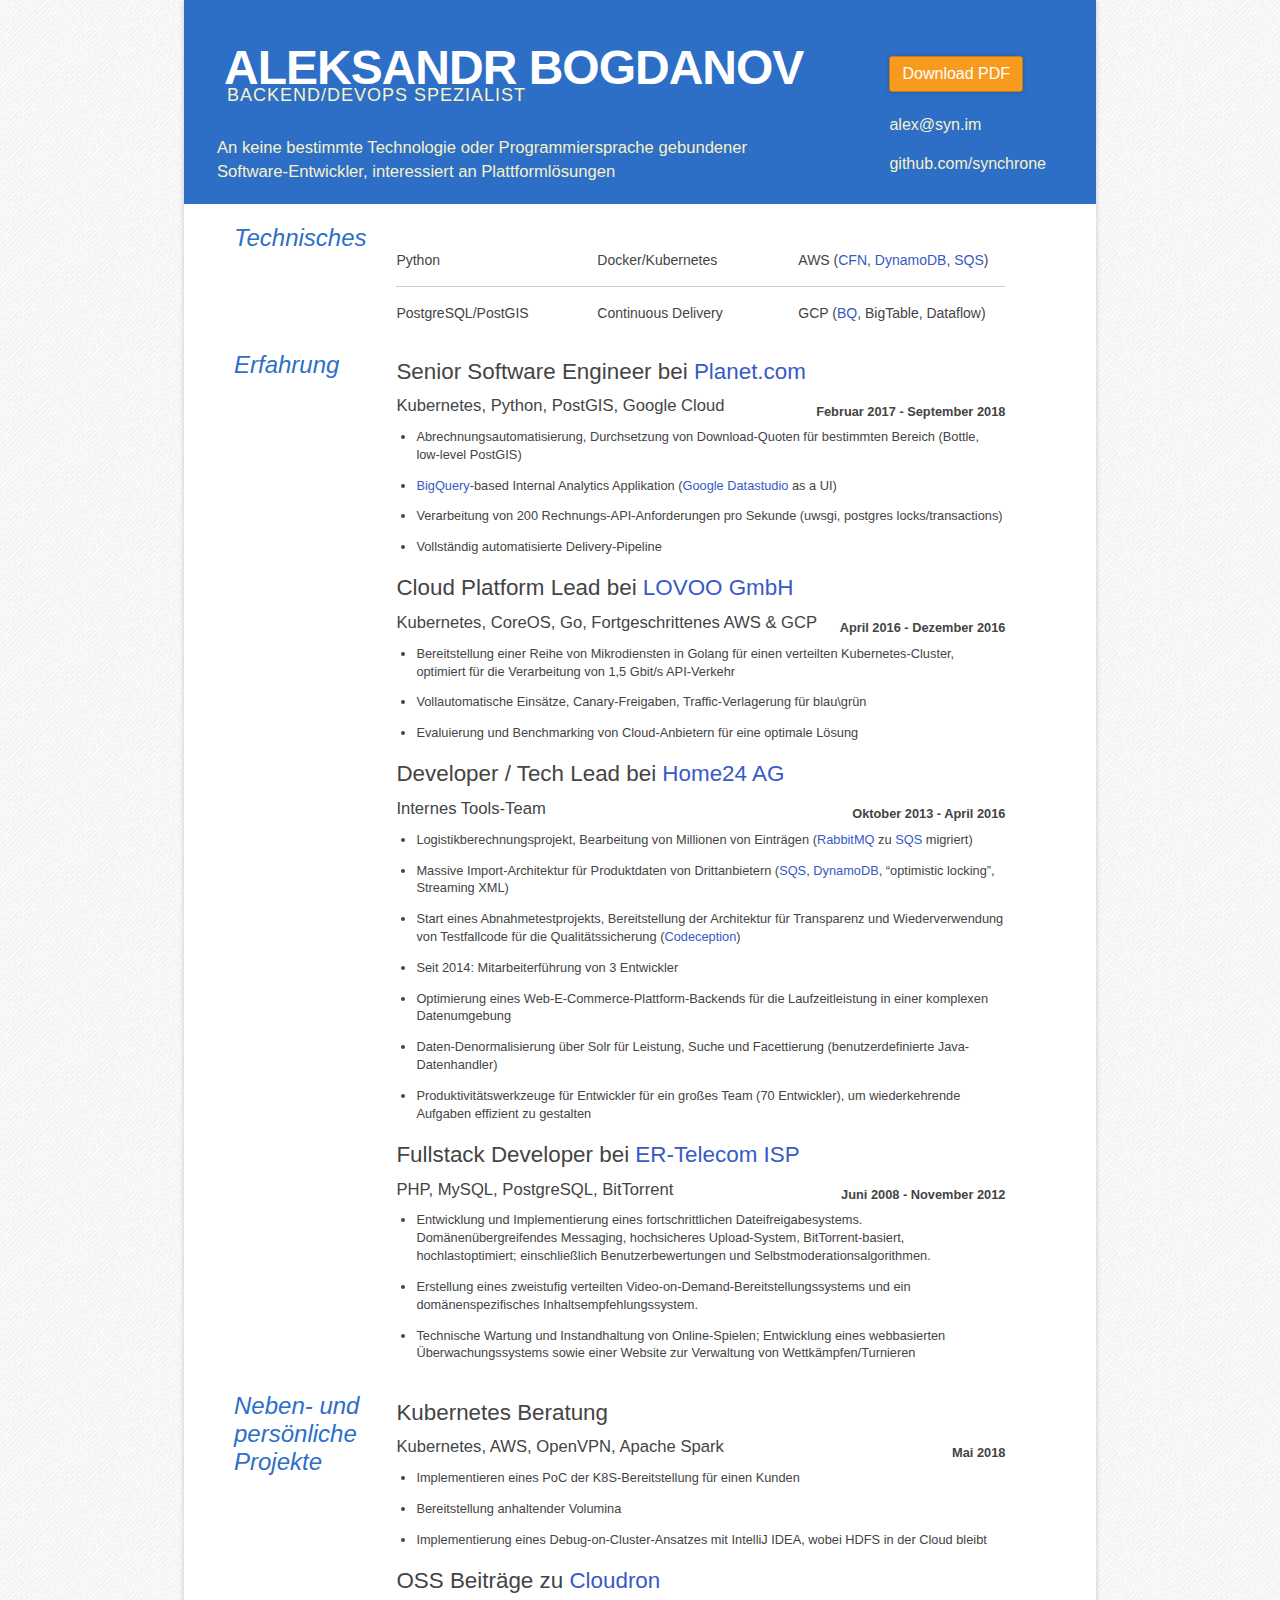
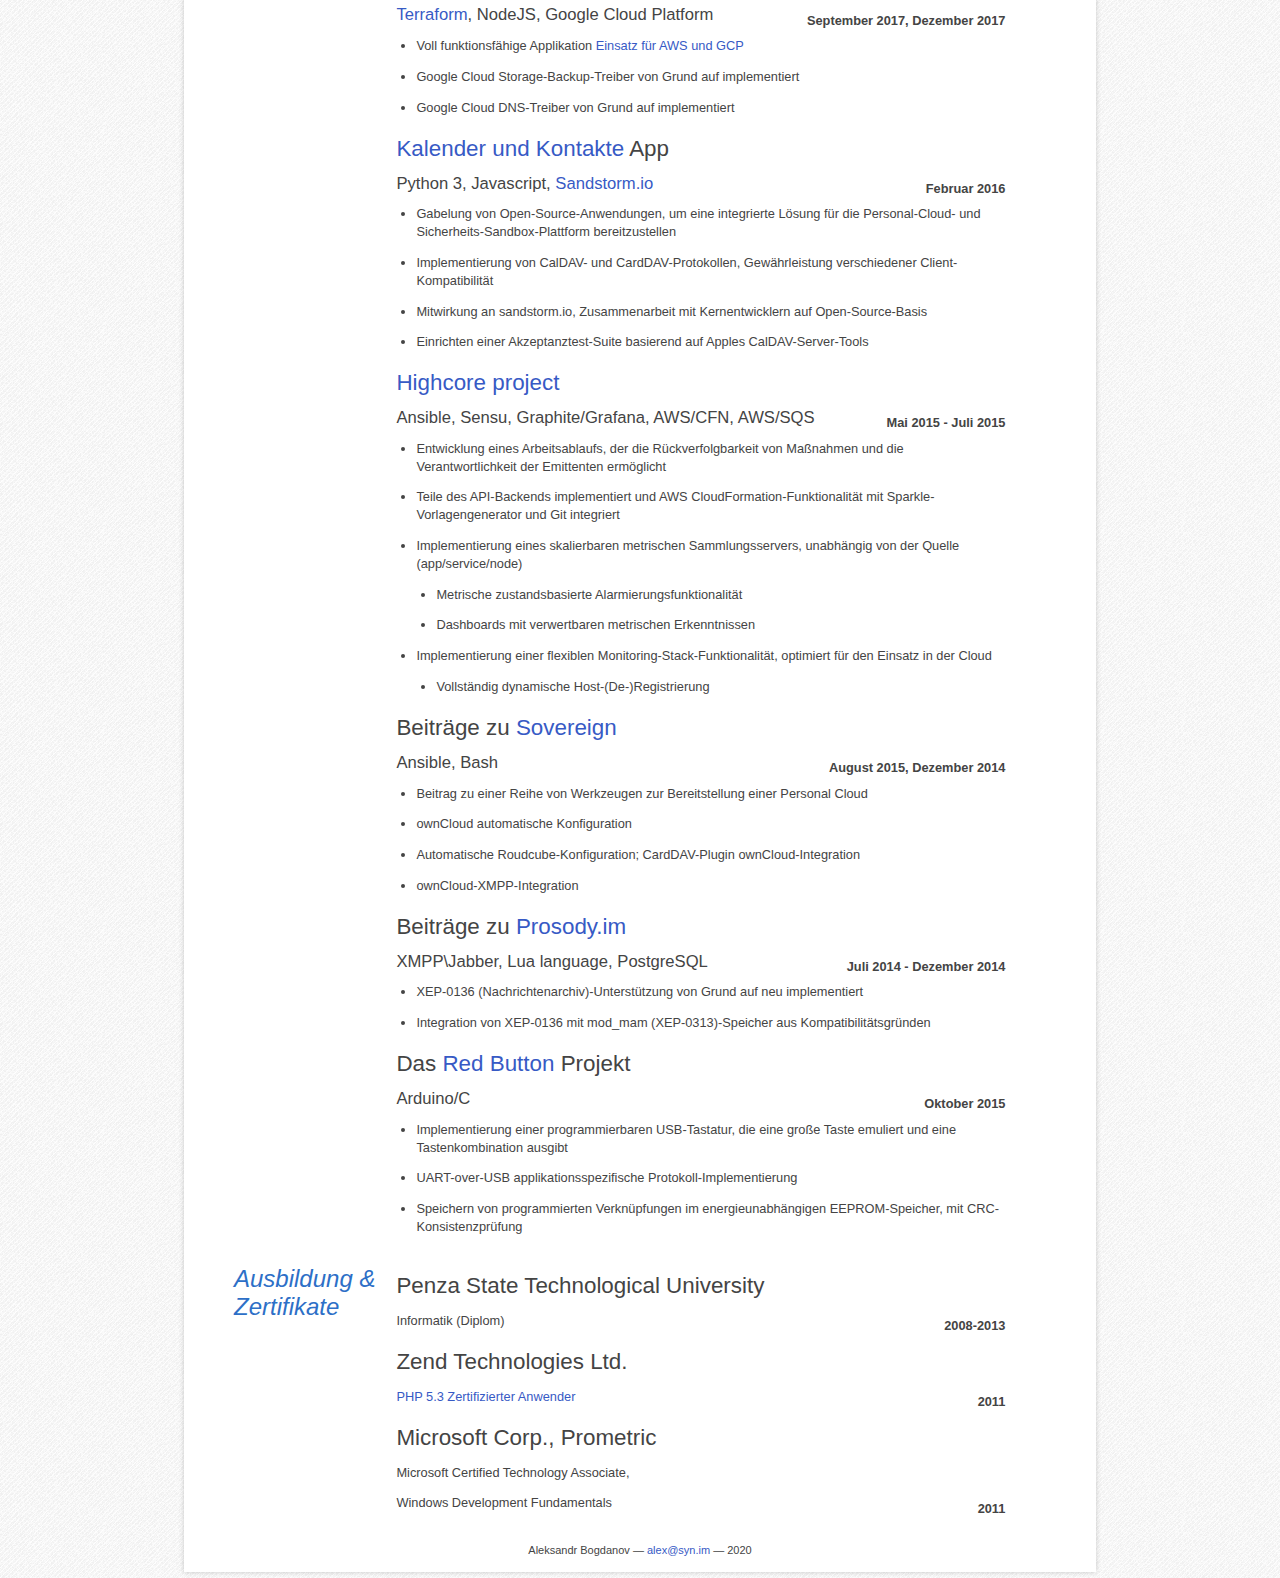
<file: index.html>
<!DOCTYPE html>
<html>
<head>
<meta charset="utf-8">
<!-- Yandex.Metrika counter --><script type="text/javascript"> (function (d, w, c) { (w[c] = w[c] || []).push(function() { try { w.yaCounter34294965 = new Ya.Metrika({ id:34294965, clickmap:true, trackLinks:true, accurateTrackBounce:true }); } catch(e) { } }); var n = d.getElementsByTagName("script")[0], s = d.createElement("script"), f = function () { n.parentNode.insertBefore(s, n); }; s.type = "text/javascript"; s.async = true; s.src = "https://mc.yandex.ru/metrika/watch.js"; if (w.opera == "[object Opera]") { d.addEventListener("DOMContentLoaded", f, false); } else { f(); } })(document, window, "yandex_metrika_callbacks");</script><noscript><div><img src="https://mc.yandex.ru/watch/34294965" style="position:absolute; left:-9999px;" alt="" /></div></noscript><!-- /Yandex.Metrika counter -->

<title>Aleksandr Bogdanov | Backend/DevOps Spezialist</title>
<style type="text/css">

article,
aside,
details,
figcaption,
figure,
footer,
header,
hgroup,
nav,
section,
summary {
  display: block;
}
audio,
canvas,
video {
  display: inline-block;
  *display: inline;
  *zoom: 1;
}
audio:not([controls]) {
  display: none;
}
[hidden] {
  display: none;
}
html {
  font-size: 100%;
  -webkit-text-size-adjust: 100%;
  -ms-text-size-adjust: 100%;
}
html,
button,
input,
select,
textarea {
  font-family: sans-serif;
}
body {
  margin: 0;
}
a:focus {
  outline: thin dotted;
}
a:hover,
a:active {
  outline: 0;
}
h1 {
  font-size: 2em;
  margin: 0.67em 0;
}
h2 {
  font-size: 1.5em;
  margin: 0.83em 0;
}
h3 {
  font-size: 1.17em;
  margin: 1em 0;
}
h4 {
  font-size: 1em;
  margin: 1.33em 0;
}
h5 {
  font-size: 0.83em;
  margin: 1.67em 0;
}
h6 {
  font-size: 0.75em;
  margin: 2.33em 0;
}
abbr[title] {
  border-bottom: 1px dotted;
}
b,
strong {
  font-weight: bold;
}
blockquote {
  margin: 1em 40px;
}
dfn {
  font-style: italic;
}
mark {
  background: #ff0;
  color: #000;
}
p,
pre {
  margin: 1em 0;
}
pre,
code,
kbd,
samp {
  font-family: monospace, serif;
  _font-family: 'courier new', monospace;
  font-size: 1em;
}
pre {
  white-space: pre;
  white-space: pre-wrap;
  word-wrap: break-word;
}
q {
  quotes: none;
}
q:before,
q:after {
  content: '';
  content: none;
}
small {
  font-size: 75%;
}
sub,
sup {
  font-size: 75%;
  line-height: 0;
  position: relative;
  vertical-align: baseline;
}
sup {
  top: -0.5em;
}
sub {
  bottom: -0.25em;
}
dl,
menu,
ol,
ul {
  margin: 1em 0;
}
dd {
  margin: 0 0 0 40px;
}
menu,
ol,
ul {
  padding: 0 0 0 40px;
}
nav ul,
nav ol {
  list-style: none;
  list-style-image: none;
}
img {
  border: 0;
  -ms-interpolation-mode: bicubic;
}
svg:not(:root) {
  overflow: hidden;
}
figure {
  margin: 0;
}
form {
  margin: 0;
}
fieldset {
  border: 1px solid #c0c0c0;
  margin: 0 2px;
  padding: 0.35em 0.625em 0.75em;
}
legend {
  border: 0;
  padding: 0;
  white-space: normal;
  *margin-left: -7px;
}
button,
input,
select,
textarea {
  font-size: 100%;
  margin: 0;
  vertical-align: baseline;
  *vertical-align: middle;
}
button,
input {
  line-height: normal;
}
button,
input[type="button"],
input[type="reset"],
input[type="submit"] {
  cursor: pointer;
  -webkit-appearance: button;
  *overflow: visible;
}
button[disabled],
input[disabled] {
  cursor: default;
}
input[type="checkbox"],
input[type="radio"] {
  box-sizing: border-box;
  padding: 0;
  *height: 13px;
  *width: 13px;
}
input[type="search"] {
  -webkit-appearance: textfield;
  -moz-box-sizing: content-box;
  -webkit-box-sizing: content-box;
  box-sizing: content-box;
}
input[type="search"]::-webkit-search-decoration,
input[type="search"]::-webkit-search-cancel-button {
  -webkit-appearance: none;
}
button::-moz-focus-inner,
input::-moz-focus-inner {
  border: 0;
  padding: 0;
}
textarea {
  overflow: auto;
  vertical-align: top;
}
table {
  border-collapse: collapse;
  border-spacing: 0;
}

.clearfix {
  zoom: 1;
}
.clearfix:after {
  display: block;
  visibility: hidden;
  height: 0;
  clear: both;
  content: ".";
}
body {
  font-family: Candara, Calibri, Segoe, "Segoe UI", Optima, Arial, sans-serif;
  color: #444;
  background: #fff url([data-uri]);
}
h1,
h2,
h3,
h4 {
  font-family: sans-serif;
  color: #2D6FC7;
}
.container {
  margin: 0 auto;
  padding: 0;
  background: #ffffff;
  text-align: left;
}
.resume {
  position: relative;
  padding: 10px 20px;
  -webkit-box-shadow: 0px 0px 5px 0px rgba(0,0,0,0.2);
  box-shadow: 0px 0px 5px 0px rgba(0,0,0,0.2);
}
a {
  color: #375AC5;
  text-decoration: none;
}
blockquote,
blockquote a {
  color: #F7F2C7;
  background: #2D6FC7;
}
a[href$='.pdf'] {
  display: inline-block;
  background: #F79A1D;
  border: 1px solid #BE7D1D;
  color: white;
  padding: 6px 12px;
  margin-bottom: 6px;
  text-decoration: none;
  -webkit-box-shadow: 0px 0px 5px 0px rgba(0,0,0,0.2);
  box-shadow: 0px 0px 5px 0px rgba(0,0,0,0.2);
  -webkit-border-radius: 3px;
  -moz-border-radius: 3px;
  border-radius: 3px;
}
blockquote {
  margin: 0;
  padding: 0;
  line-height: 1.4em;
}
hr {
  display: block;
  position: relative;
  padding: 0;
  margin: 10px auto;
  width: 100%;
  clear: both;
  border: none;
  font-size: 1px;
  line-height: 0;
  overflow: visible;
  page-break-after: avoid;
}
h1 {
  margin: -40px -50px 0;
  padding: 40px 0 0 30px;
  font-size: 36px;
  letter-spacing: -1px;
  font-weight: 900;
  text-transform: uppercase;
  background: #2D6FC7;
  border-top: 5px solid #333333;
  color: #FFFFFF;
  -webkit-border-top-left-radius: 5px;
  -webkit-border-top-right-radius: 5px;
  -moz-border-radius-topleft: 5px;
  -moz-border-radius-topright: 5px;
  border-top-left-radius: 5px;
  border-top-right-radius: 5px;
}
h2 {
  background: #2D6FC7;
  margin: -10px -50px 0;
  padding: 0 0 40px 33px;
  font-size: 18px;
  letter-spacing: -1px;
  font-weight: normal;
  color: #F7F2C7;
}
h3 {
  margin: 0;
  padding: 0 0 .5em;
  font-size: 150%;
  font-style: italic;
  font-weight: normal;
}
blockquote+hr {
  display: none;
}
h3+p {
  margin: .6em 0 16px;
  padding: 0;
  display: block;
  font-size: 104%;
  line-height: 24px;
}
ul {
  margin: 0;
  padding: 0;
  list-style: none;
}
ul li {
  margin: 0;
  padding: 0;
}
ul dl {
  margin: .3em 0 0;
  padding: 0;
  width: 100%;
}
ul dl dt {
  font-size: 100%;
}
ul dl dd {
  margin: 0 0 1em;
  padding: 0 2em 0 0;
  font-size: .8em;
  line-height: 1.5em;
}
ol {
  margin: 0;
  padding: 0 0 .75em;
  width: 84%;
  display: inline-block;
}
ol li {
  margin: 0 0 0 1em;
  padding: 0;
  border-top: 1px solid #CCCCCC;
  width: 100%;
  float: left;
  list-style: none;
  line-height: 24px;
  font-size: 14px;
}
ol li:nth-child(1) {
  border-top: none;
}
dl {
  display: inline-block;
  width: 75%;
  margin: 0;
  padding: 0;
}
dl dt {
  margin: 0;
  padding: 0;
  font-size: 140%;
}
dl dd {
  margin: 0 0 1.5em;
  padding: 0;
  font-size: 80%;
  line-height: 1.4em;
}
dl dd ul {
  margin-left: 20px;
  display: block;
  list-style-type: disc;
}
dl dd ul li {
  float: none;
  width: auto;
}
dl strong {
  display: block;
}
dl em {
  display: block;
  font-size: 110%;
  margin: .15em 0 .5em;
  font-style: bold;
}
#footer {
  display: none;
}
#footer + p {
  width: 100%;
  font-size: 11px;
  text-align: center;
}

body.pdf {
  color: black;
  background: none;
}
body.pdf a {
  text-decoration: none;
  color: black;
}
body.pdf .container {
  width: 1000px;
  margin: 0 auto;
  padding: 0;
  background: none;
  border: none;
  border-width: 8px 0 2px 0;
  text-align: left;
}
body.pdf .resume {
  position: relative;
  padding: 0 80px;
  -webkit-box-shadow: none;
  box-shadow: none;
}
body.pdf a[href$='.pdf'] {
  display: none;
}
body.pdf h1 {
  letter-spacing: 0;
  margin-top: 0;
  font-size: 38px;
  text-transform: uppercase;
  font-weight: normal;
}
body.pdf h2 {
  letter-spacing: 0;
  text-transform: uppercase;
  font-style: italic;
  font-weight: normal;
}
body.pdf h3 {
  float: left;
  width: 18%;
  font-style: normal;
}
body.pdf h3+p {
  float: left;
  width: 82%;
}
body.pdf blockquote {
  top: 45px;
  right: 50px;
  position: absolute;
}
body.pdf blockquote a {
  color: #F7F2C7;
}
body.pdf ul li {
  width: 28%;
  float: left;
}
body.pdf ul dl {
  margin: 0;
  padding: 0.3em 0 0;
}
body.pdf ul dl dt {
  font-size: 122%;
  font-weight: normal;
  margin: 0 0 .75em;
}
body.pdf ul dl dd {
  padding: 0 4em 0 0;
}
body.pdf ol {
  float: left;
  width: 82%;
  margin: .7em 0 0;
}
body.pdf ol li {
  width: 33%;
  margin: 0;
}
body.pdf ol li:nth-child(3n) {
  width: 34%;
}
body.pdf ol li:nth-child(1),
body.pdf ol li:nth-child(2),
body.pdf ol li:nth-child(3) {
  border-top: none;
}
body.pdf dl {
  margin: .7em 0 0;
}
body.pdf dl dd ul {
  margin-left: 20px;
  display: block;
  list-style-type: disc;
}
body.pdf dl dd ul li {
  float: none;
  width: auto;
}
body.pdf dl strong {
  float: right;
  margin-top: -2em;
}
body.pdf dl em {
  font-size: 130%;
  font-style: normal;
}
body.pdf #sideprojects {
  margin-top: 150pt;
}

@media screen and (min-width: 15em) {
  h1 {
    padding: 40px 0 0 40px;
  }
  h2 {
    padding: 0 30px 0 43px;
  }
  blockquote {
    margin: -20px -20px 10px;
    padding: 10px 20px 10px;
  }
  #profile+p {
    width: 100%;
    margin: 0 -10px;
    padding: 10px;
  }
}
@media screen and (min-width: 30em) {
  h1 {
    margin: -40px -50px 0;
    padding: 40px 0 0 40px;
    font-size: 36px;
    letter-spacing: -1px;
    font-weight: 900;
    text-transform: uppercase;
    background: ;
    border-top: 5px solid #333333;
    color: #FFFFFF;
  }
  h2 {
    background: ;
    margin: -10px -50px 0;
    padding: 0 0 40px 43px;
    font-size: 18px;
    letter-spacing: -1px;
    font-weight: normal;
    color: #F7F2C7;
  }
  blockquote {
    margin-top: -50px;
  }
}
@media screen and (min-width: 37.5em) {
  body {
    padding: 0 0;
  }
  blockquote {
    top: 10px;
    right: 50px;
    position: absolute;
    padding-bottom: 0;
  }
  h1 {
    margin-top: -30px;
    padding-left: 40px;
  }
  h2 {
    padding-bottom: 55px;
    padding-left: 43px;
  }
  ol {
    margin: 0 0 0 1em;
  }
  ol li {
    width: 50%;
    margin: 0;
  }
  ol li:nth-child(1),
  ol li:nth-child(2) {
    border-top: none;
  }
  blockquote {
    margin-top: -10px;
  }
}
@media screen and (min-width: 57em) {
  .container {
    width: 912px;
  }
  .resume {
    position: relative;
    padding: 40px 50px;
  }
  blockquote {
    top: 40px;
    right: 50px;
    position: absolute;
  }
  h1 {
    font-size: 48px;
    margin-top: -45px;
  }
  h2 {
    text-transform: uppercase;
    letter-spacing: 1px;
    font-weight: normal;
  }
  h3 {
    float: left;
    width: 20%;
  }
  h3+p {
    float: left;
    width: 84%;
  }
  ul li {
    width: 28%;
    float: left;
  }
  ul dl dt {
    font-size: 122%;
    font-weight: normal;
    margin-bottom: .75em;
  }
  ul dl dd {
    padding: 0 4em 0 0;
  }
  ol {
    float: left;
    width: 75%;
    margin: .6em 0 0;
  }
  ol li {
    width: 33%;
    margin: 0;
  }
  ol li:nth-child(3n) {
    width: 34%;
  }
  ol li:nth-child(1),
  ol li:nth-child(2),
  ol li:nth-child(3) {
    border-top: none;
  }
  dl {
    margin: .5em 0 0;
  }
  dl strong {
    float: right;
    margin-top: -2em;
  }
  dl em {
    font-size: 130%;
    font-style: normal;
  }
  #profile {
    display: none;
  }
  #profile+p {
    padding: 5px 300px 20px 33px;
    margin: -30px -50px 20px;
    width: 579px;
    float: none;
    background: #2D6FC7;
    color: #F7F2C7;
    font-family: sans-serif;
    font-weight: 100;
  }
}

</style>
</head>

<body class="">

<div class="container">
    <div class="resume">
        <h1>Aleksandr Bogdanov</h1>

<h2>Backend/DevOps Spezialist</h2>

<blockquote>
  <p><a href="cv%20aleksandr%20bogdanov.pdf">Download PDF</a></p>
  
  <p><a href="mailto:alex@syn.im?subject=Job%20Opportunity">alex@syn.im</a></p>
  
  <p><a target="_blank" href="https://github.com/synchrone">github.com/synchrone</a></p>
</blockquote>

<hr />

<h3 id="profile">Profil</h3>

<p>An keine bestimmte Technologie oder Programmiersprache gebundener Software-Entwickler, interessiert an Plattformlösungen</p>

<hr />

<h3 id="technical">Technisches</h3>

<ol>
<li><p>Python</p></li>
<li><p>Docker/Kubernetes</p></li>
<li><p>AWS (<a target="_blank" href="http://aws.amazon.com/cloudformation">CFN</a>, <a target="_blank" href="http://aws.amazon.com/dynamodb">DynamoDB</a>, <a target="_blank" href="http://aws.amazon.com/sqs">SQS</a>)</p></li>
<li><p>PostgreSQL/PostGIS</p></li>
<li><p>Continuous Delivery</p></li>
<li><p>GCP (<a target="_blank" href="https://cloud.google.com/bigquery/">BQ</a>, BigTable, Dataflow)</p></li>
</ol>

<hr />

<h3 id="experience">Erfahrung</h3>

<dl>
<dt>Senior Software Engineer bei <a target="_blank" href="https://www.planet.com">Planet.com</a></dt>
<dd>
<p><em>Kubernetes, Python, PostGIS, Google Cloud</em></p>

<p><strong>Februar 2017 - September 2018</strong></p>

<ul>
<li><p>Abrechnungsautomatisierung, Durchsetzung von Download-Quoten für bestimmten Bereich (Bottle, low-level PostGIS)</p></li>
<li><p><a target="_blank" href="https://cloud.google.com/bigquery/">BigQuery</a>-based Internal Analytics Applikation (<a target="_blank" href="https://www.google.com/analytics/data-studio/">Google Datastudio</a> as a UI)</p></li>
<li><p>Verarbeitung von 200 Rechnungs-API-Anforderungen pro Sekunde (uwsgi, postgres locks/transactions)</p></li>
<li><p>Vollständig automatisierte Delivery-Pipeline</p></li>
</ul>
</dd>

<dt>Cloud Platform Lead bei <a target="_blank" href="http://lovoo.com">LOVOO GmbH</a></dt>
<dd>
<p><em>Kubernetes, CoreOS, Go, Fortgeschrittenes AWS &amp; GCP</em></p>

<p><strong>April 2016 - Dezember 2016</strong></p>

<ul>
<li><p>Bereitstellung einer Reihe von Mikrodiensten in Golang für einen verteilten Kubernetes-Cluster, optimiert für die Verarbeitung von 1,5 Gbit/s API-Verkehr</p></li>
<li><p>Vollautomatische Einsätze, Canary-Freigaben, Traffic-Verlagerung für blau\grün</p></li>
<li><p>Evaluierung und Benchmarking von Cloud-Anbietern für eine optimale Lösung</p></li>
</ul>
</dd>

<dt>Developer / Tech Lead bei <a target="_blank" href="http://home24.de">Home24 AG</a></dt>
<dd>
<p><em>Internes Tools-Team</em></p>

<p><strong>Oktober 2013 - April 2016</strong></p>

<ul>
<li><p>Logistikberechnungsprojekt, Bearbeitung von Millionen von Einträgen (<a target="_blank" href="https://www.rabbitmq.com/">RabbitMQ</a> zu <a target="_blank" href="http://aws.amazon.com/sqs">SQS</a> migriert)</p></li>
<li><p>Massive Import-Architektur für Produktdaten von Drittanbietern (<a target="_blank" href="http://aws.amazon.com/sqs">SQS</a>, <a target="_blank" href="http://aws.amazon.com/dynamodb">DynamoDB</a>, &#8220;optimistic locking&#8221;, Streaming XML)</p></li>
<li><p>Start eines Abnahmetestprojekts, Bereitstellung der Architektur für Transparenz und Wiederverwendung von Testfallcode für die Qualitätssicherung (<a target="_blank" href="http://codeception.com">Codeception</a>)</p></li>
<li><p>Seit 2014: Mitarbeiterführung von 3 Entwickler</p></li>
<li><p>Optimierung eines Web-E-Commerce-Plattform-Backends für die Laufzeitleistung in einer komplexen Datenumgebung</p></li>
<li><p>Daten-Denormalisierung über Solr für Leistung, Suche und Facettierung (benutzerdefinierte Java-Datenhandler)</p></li>
<li><p>Produktivitätswerkzeuge für Entwickler für ein großes Team (70 Entwickler), um wiederkehrende Aufgaben effizient zu gestalten</p></li>
</ul>
</dd>

<dt>Fullstack Developer bei <a target="_blank" href="http://domru.ru">ER-Telecom ISP</a></dt>
<dd>
<p><em>PHP, MySQL, PostgreSQL, BitTorrent</em></p>

<p><strong>Juni 2008 - November 2012</strong></p>

<ul>
<li><p>Entwicklung und Implementierung eines fortschrittlichen Dateifreigabesystems. Domänenübergreifendes Messaging, hochsicheres Upload-System, BitTorrent-basiert, hochlastoptimiert; einschließlich Benutzerbewertungen und Selbstmoderationsalgorithmen.</p></li>
<li><p>Erstellung eines zweistufig verteilten Video-on-Demand-Bereitstellungssystems und ein domänenspezifisches Inhaltsempfehlungssystem.</p></li>
<li><p>Technische Wartung und Instandhaltung von Online-Spielen; Entwicklung eines webbasierten Überwachungssystems sowie einer Website zur Verwaltung von Wettkämpfen/Turnieren</p></li>
</ul>
</dd>
</dl>

<hr />

<h3 id="sideprojects">Neben- und persönliche Projekte</h3>

<dl>
<dt>Kubernetes Beratung</dt>
<dd>
<p><em>Kubernetes, AWS, OpenVPN, Apache Spark</em></p>

<p><strong>Mai 2018</strong></p>

<ul>
<li><p>Implementieren eines PoC der K8S-Bereitstellung für einen Kunden</p></li>
<li><p>Bereitstellung anhaltender Volumina</p></li>
<li><p>Implementierung eines Debug-on-Cluster-Ansatzes mit IntelliJ IDEA, wobei HDFS in der Cloud bleibt</p></li>
</ul>
</dd>

<dt>OSS Beiträge zu <a target="_blank" href="https://cloudron.io/">Cloudron</a></dt>
<dd>
<p><em><a target="_blank" href="http://terraform.io/">Terraform</a>, NodeJS, Google Cloud Platform</em></p>

<p><strong>September 2017, Dezember 2017</strong></p>

<ul>
<li><p>Voll funktionsfähige Applikation <a target="_blank" href="https://github.com/synchrone/cloudron-provisioning">Einsatz für AWS und GCP</a></p></li>
<li><p>Google Cloud Storage-Backup-Treiber von Grund auf implementiert</p></li>
<li><p>Google Cloud DNS-Treiber von Grund auf implementiert</p></li>
</ul>
</dd>

<dt><a target="_blank" href="https://apps.sandstorm.io/app/8kr4rvyrggvzfvc160htzdt4u5rfvjc2dgdn27n5pt66mxa40m1h">Kalender und Kontakte</a> App</dt>
<dd>
<p><em>Python 3, Javascript, <a target="_blank" href="https://sandstorm.io">Sandstorm.io</a></em></p>

<p><strong>Februar 2016</strong></p>

<ul>
<li><p>Gabelung von Open-Source-Anwendungen, um eine integrierte Lösung für die Personal-Cloud- und Sicherheits-Sandbox-Plattform bereitzustellen</p></li>
<li><p>Implementierung von CalDAV- und CardDAV-Protokollen, Gewährleistung verschiedener Client-Kompatibilität</p></li>
<li><p>Mitwirkung an sandstorm.io, Zusammenarbeit mit Kernentwicklern auf Open-Source-Basis</p></li>
<li><p>Einrichten einer Akzeptanztest-Suite basierend auf Apples CalDAV-Server-Tools</p></li>
</ul>
</dd>

<dt><a target="_blank" href="https://github.com/sourcestream/highcore-api">Highcore project</a></dt>
<dd>
<p><em>Ansible, Sensu, Graphite/Grafana, AWS/CFN, AWS/SQS</em></p>

<p><strong>Mai 2015 - Juli 2015</strong></p>

<ul>
<li><p>Entwicklung eines Arbeitsablaufs, der die Rückverfolgbarkeit von Maßnahmen und die Verantwortlichkeit der Emittenten ermöglicht</p></li>
<li><p>Teile des API-Backends implementiert und AWS CloudFormation-Funktionalität mit Sparkle-Vorlagengenerator und Git integriert</p></li>
<li><p>Implementierung eines skalierbaren metrischen Sammlungsservers, unabhängig von der Quelle (app/service/node)</p>

<ul>
<li><p>Metrische zustandsbasierte Alarmierungsfunktionalität</p></li>
<li><p>Dashboards mit verwertbaren metrischen Erkenntnissen</p></li>
</ul></li>
<li><p>Implementierung einer flexiblen Monitoring-Stack-Funktionalität, optimiert für den Einsatz in der Cloud</p>

<ul>
<li>Vollständig dynamische Host-(De-)Registrierung</li>
</ul></li>
</ul>
</dd>

<dt>Beiträge zu <a target="_blank" href="https://github.com/sovereign/sovereign">Sovereign</a></dt>
<dd>
<p><em>Ansible, Bash</em></p>

<p><strong>August 2015, Dezember 2014</strong></p>

<ul>
<li><p>Beitrag zu einer Reihe von Werkzeugen zur Bereitstellung einer Personal Cloud</p></li>
<li><p>ownCloud automatische Konfiguration</p></li>
<li><p>Automatische Roudcube-Konfiguration; CardDAV-Plugin ownCloud-Integration</p></li>
<li><p>ownCloud-XMPP-Integration</p></li>
</ul>
</dd>

<dt>Beiträge zu <a target="_blank" href="https://prosody.im">Prosody.im</a></dt>
<dd>
<p><em>XMPP\Jabber, Lua language, PostgreSQL</em></p>

<p><strong>Juli 2014 - Dezember 2014</strong></p>

<ul>
<li><p>XEP-0136 (Nachrichtenarchiv)-Unterstützung von Grund auf neu implementiert</p></li>
<li><p>Integration von XEP-0136 mit mod_mam (XEP-0313)-Speicher aus Kompatibilitätsgründen</p></li>
</ul>
</dd>

<dt>Das <a target="_blank" href="https://github.com/sovereign/killswitch">Red Button</a> Projekt</dt>
<dd>
<p><em>Arduino/C</em></p>

<p><strong>Oktober 2015</strong></p>

<ul>
<li><p>Implementierung einer programmierbaren USB-Tastatur, die eine große Taste emuliert und eine Tastenkombination ausgibt</p></li>
<li><p>UART-over-USB applikationsspezifische Protokoll-Implementierung</p></li>
<li><p>Speichern von programmierten Verknüpfungen im energieunabhängigen EEPROM-Speicher, mit CRC-Konsistenzprüfung</p></li>
</ul>
</dd>
</dl>

<hr />

<h3 id="education">Ausbildung &amp; Zertifikate</h3>

<dl>
<dt>Penza State Technological University</dt>
<dd>
<p>Informatik (Diplom)</p>

<p><strong>2008-2013</strong></p>
</dd>

<dt>Zend Technologies Ltd.</dt>
<dd>
<p><a target="_blank" href="http://www.zend.com/en/store/education/certification/yellow-pages.php#show-ClientCandidateID=ZEND017736">PHP 5.3 Zertifizierter Anwender</a></p>

<p><strong>2011</strong></p>
</dd>

<dt>Microsoft Corp., Prometric</dt>
<dd>
<p>Microsoft Certified Technology Associate,</p>

<p>Windows Development Fundamentals</p>

<p><strong>2011</strong></p>
</dd>
</dl>

<h3 id="footer">Footer</h3>

<p>Aleksandr Bogdanov &#8212; <a href="mailto:alex@syn.im?subject=Software%20Developer%20Job%20Opportunity">alex@syn.im</a> &#8212; 2020</p>

    </div>
</div>

</body>
</html>
</file>
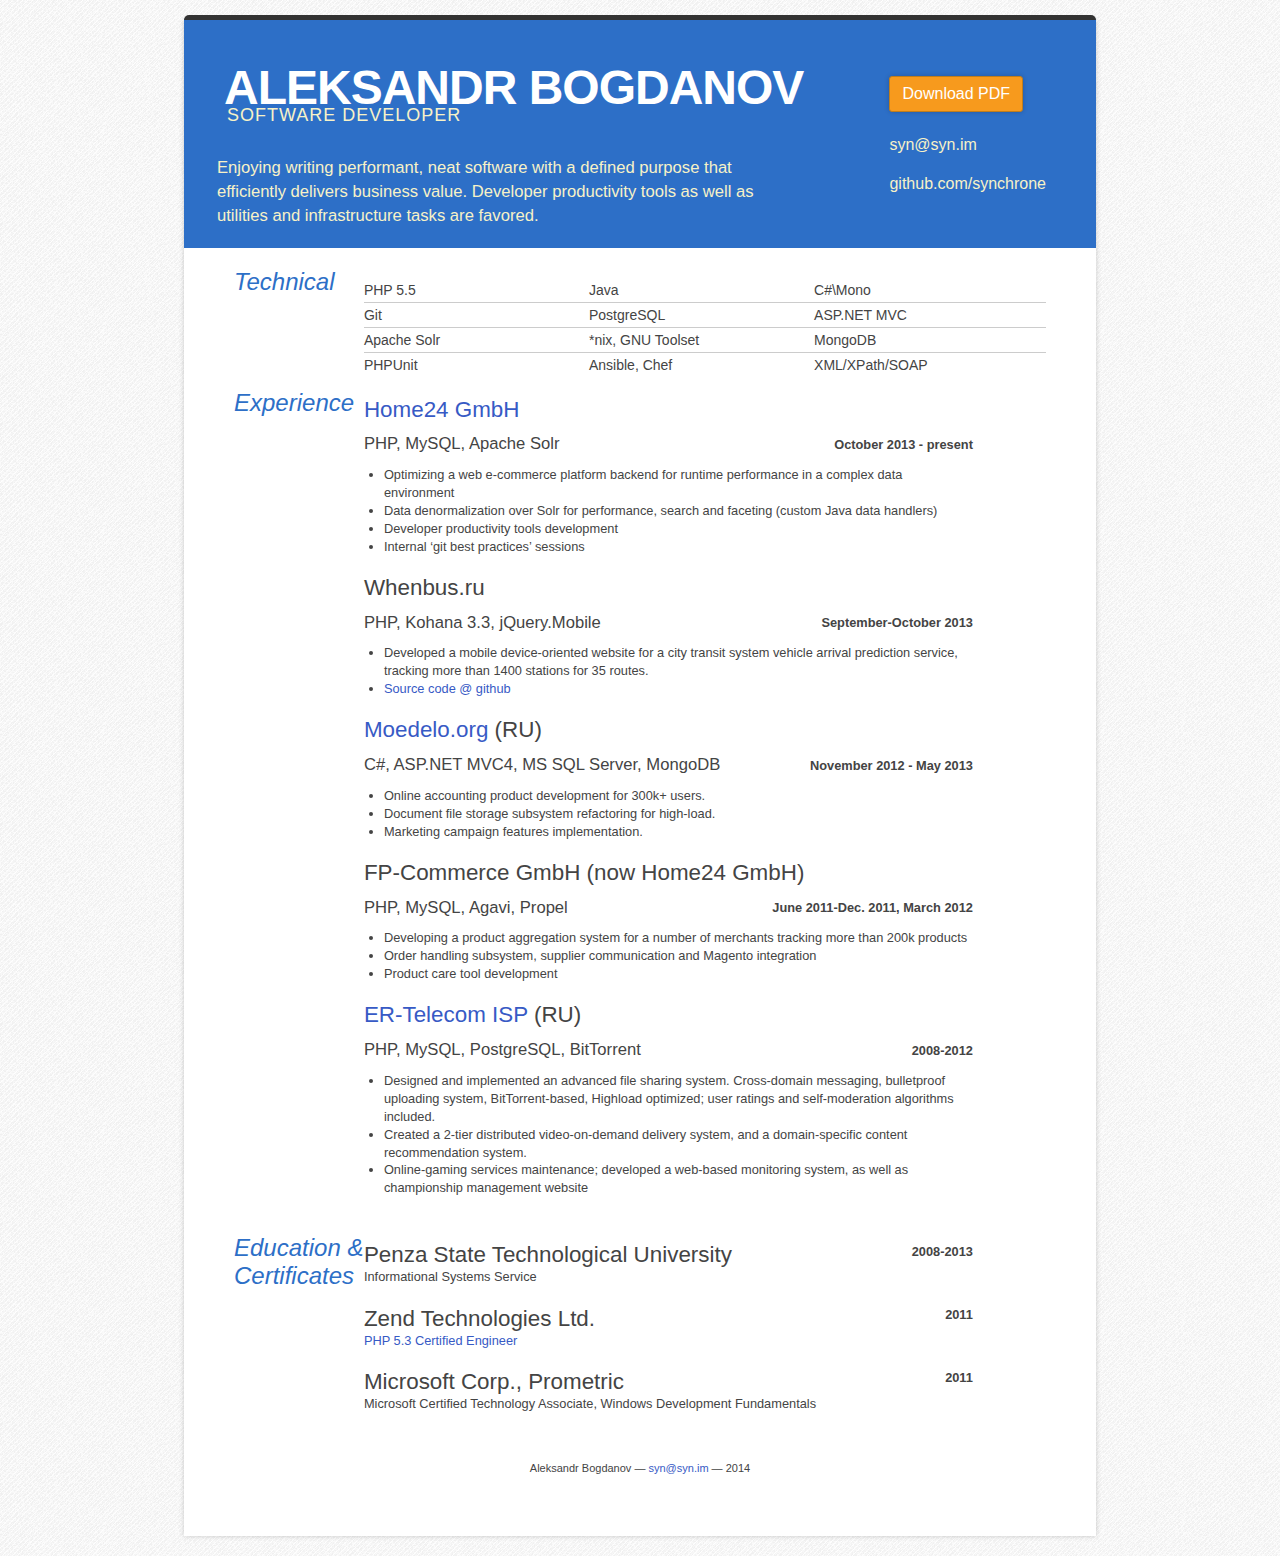
<file: resume.html>
<!DOCTYPE html>
<html>
<head>
<meta charset="utf-8">

<title>Aleksandr Bogdanov | Software Developer</title>
<style type="text/css">

article,
aside,
details,
figcaption,
figure,
footer,
header,
hgroup,
nav,
section,
summary {
  display: block;
}
audio,
canvas,
video {
  display: inline-block;
  *display: inline;
  *zoom: 1;
}
audio:not([controls]) {
  display: none;
}
[hidden] {
  display: none;
}
html {
  font-size: 100%;
  -webkit-text-size-adjust: 100%;
  -ms-text-size-adjust: 100%;
}
html,
button,
input,
select,
textarea {
  font-family: sans-serif;
}
body {
  margin: 0;
}
a:focus {
  outline: thin dotted;
}
a:hover,
a:active {
  outline: 0;
}
h1 {
  font-size: 2em;
  margin: 0.67em 0;
}
h2 {
  font-size: 1.5em;
  margin: 0.83em 0;
}
h3 {
  font-size: 1.17em;
  margin: 1em 0;
}
h4 {
  font-size: 1em;
  margin: 1.33em 0;
}
h5 {
  font-size: 0.83em;
  margin: 1.67em 0;
}
h6 {
  font-size: 0.75em;
  margin: 2.33em 0;
}
abbr[title] {
  border-bottom: 1px dotted;
}
b,
strong {
  font-weight: bold;
}
blockquote {
  margin: 1em 40px;
}
dfn {
  font-style: italic;
}
mark {
  background: #ff0;
  color: #000;
}
p,
pre {
  margin: 1em 0;
}
pre,
code,
kbd,
samp {
  font-family: monospace, serif;
  _font-family: 'courier new', monospace;
  font-size: 1em;
}
pre {
  white-space: pre;
  white-space: pre-wrap;
  word-wrap: break-word;
}
q {
  quotes: none;
}
q:before,
q:after {
  content: '';
  content: none;
}
small {
  font-size: 75%;
}
sub,
sup {
  font-size: 75%;
  line-height: 0;
  position: relative;
  vertical-align: baseline;
}
sup {
  top: -0.5em;
}
sub {
  bottom: -0.25em;
}
dl,
menu,
ol,
ul {
  margin: 1em 0;
}
dd {
  margin: 0 0 0 40px;
}
menu,
ol,
ul {
  padding: 0 0 0 40px;
}
nav ul,
nav ol {
  list-style: none;
  list-style-image: none;
}
img {
  border: 0;
  -ms-interpolation-mode: bicubic;
}
svg:not(:root) {
  overflow: hidden;
}
figure {
  margin: 0;
}
form {
  margin: 0;
}
fieldset {
  border: 1px solid #c0c0c0;
  margin: 0 2px;
  padding: 0.35em 0.625em 0.75em;
}
legend {
  border: 0;
  padding: 0;
  white-space: normal;
  *margin-left: -7px;
}
button,
input,
select,
textarea {
  font-size: 100%;
  margin: 0;
  vertical-align: baseline;
  *vertical-align: middle;
}
button,
input {
  line-height: normal;
}
button,
input[type="button"],
input[type="reset"],
input[type="submit"] {
  cursor: pointer;
  -webkit-appearance: button;
  *overflow: visible;
}
button[disabled],
input[disabled] {
  cursor: default;
}
input[type="checkbox"],
input[type="radio"] {
  box-sizing: border-box;
  padding: 0;
  *height: 13px;
  *width: 13px;
}
input[type="search"] {
  -webkit-appearance: textfield;
  -moz-box-sizing: content-box;
  -webkit-box-sizing: content-box;
  box-sizing: content-box;
}
input[type="search"]::-webkit-search-decoration,
input[type="search"]::-webkit-search-cancel-button {
  -webkit-appearance: none;
}
button::-moz-focus-inner,
input::-moz-focus-inner {
  border: 0;
  padding: 0;
}
textarea {
  overflow: auto;
  vertical-align: top;
}
table {
  border-collapse: collapse;
  border-spacing: 0;
}

body.pdf {
  color: black;
  background: none;
}
body.pdf a {
  text-decoration: none;
  color: black;
}
body.pdf .container {
  width: 1000px;
  margin: 0 auto;
  padding: 0;
  background: none;
  border: none;
  border-width: 8px 0 2px 0;
  text-align: left;
}
body.pdf .resume {
  position: relative;
  padding: 40px 80px;
  -webkit-box-shadow: none;
  box-shadow: none;
}
body.pdf a[href$='.pdf'] {
  display: none;
}
body.pdf h1 {
  letter-spacing: 0;
  margin-top: 0;
  font-size: 48px;
  text-transform: uppercase;
  font-weight: normal;
}
body.pdf h2 {
  letter-spacing: 0;
  text-transform: uppercase;
  font-style: italic;
  font-weight: normal;
}
body.pdf h3 {
  float: left;
  width: 16%;
  font-style: normal;
}
body.pdf h3+p {
  float: left;
  width: 84%;
}
body.pdf blockquote {
  top: 45px;
  right: 50px;
  position: absolute;
}
body.pdf blockquote a {
  color: #F7F2C7;
}
body.pdf ul li {
  width: 28%;
  float: left;
}
body.pdf ul dl {
  margin: 0;
  padding: 0.3em 0 0;
}
body.pdf ul dl dt {
  font-size: 122%;
  font-weight: normal;
  margin: 0 0 .75em;
}
body.pdf ul dl dd {
  padding: 0 4em 0 0;
}
body.pdf ol {
  float: left;
  width: 84%;
  margin: .7em 0 0;
}
body.pdf ol li {
  width: 33%;
  margin: 0;
}
body.pdf ol li:nth-child(3n) {
  width: 34%;
}
body.pdf ol li:nth-child(1),
body.pdf ol li:nth-child(2),
body.pdf ol li:nth-child(3) {
  border-top: none;
}
body.pdf dl {
  margin: .7em 0 0;
}
body.pdf dl strong {
  float: right;
  margin-top: -2em;
}
body.pdf dl em {
  font-size: 130%;
  font-style: normal;
}

.clearfix {
  zoom: 1;
}
.clearfix:after {
  display: block;
  visibility: hidden;
  height: 0;
  clear: both;
  content: ".";
}
body {
  font-family: Candara, Calibri, Segoe, "Segoe UI", Optima, Arial, sans-serif;
  color: #444;
  background: #fff url([data-uri]);
}
h1,
h2,
h3,
h4 {
  font-family: "Gill Sans", "Gill Sans MT", Calibri, sans-serif;
  color: #2D6FC7;
}
.container {
  margin: 0 auto;
  padding: 0;
  background: #ffffff;
  text-align: left;
}
.resume {
  position: relative;
  padding: 10px 20px;
  -webkit-box-shadow: 0px 0px 5px 0px rgba(0,0,0,0.2);
  box-shadow: 0px 0px 5px 0px rgba(0,0,0,0.2);
}
a {
  color: #375AC5;
  text-decoration: none;
}
blockquote,
blockquote a {
  color: #F7F2C7;
  background: #2D6FC7;
}
a[href$='.pdf'] {
  display: inline-block;
  background: #F79A1D;
  border: 1px solid #BE7D1D;
  color: white;
  padding: 6px 12px;
  margin-bottom: 6px;
  text-decoration: none;
  -webkit-box-shadow: 0px 0px 5px 0px rgba(0,0,0,0.2);
  box-shadow: 0px 0px 5px 0px rgba(0,0,0,0.2);
  -webkit-border-radius: 3px;
  -moz-border-radius: 3px;
  border-radius: 3px;
}
blockquote {
  margin: 0;
  padding: 0;
  line-height: 1.4em;
}
hr {
  display: block;
  position: relative;
  padding: 0;
  margin: 18px auto;
  width: 100%;
  clear: both;
  border: none;
  font-size: 1px;
  line-height: 0;
  overflow: visible;
  page-break-after: avoid;
}
h1 {
  margin: -40px -50px 0;
  padding: 40px 0 0 30px;
  font-size: 36px;
  letter-spacing: -1px;
  font-weight: 900;
  text-transform: uppercase;
  background: #2D6FC7;
  border-top: 5px solid #333333;
  color: #FFFFFF;
  -webkit-border-top-left-radius: 5px;
  -webkit-border-top-right-radius: 5px;
  -moz-border-radius-topleft: 5px;
  -moz-border-radius-topright: 5px;
  border-top-left-radius: 5px;
  border-top-right-radius: 5px;
}
h2 {
  background: #2D6FC7;
  margin: -10px -50px 0;
  padding: 0 0 40px 33px;
  font-size: 18px;
  letter-spacing: -1px;
  font-weight: normal;
  color: #F7F2C7;
}
h3 {
  margin: 0;
  padding: 0 0 .5em;
  font-size: 150%;
  font-style: italic;
  font-weight: normal;
}
blockquote+hr {
  display: none;
}
h3+p {
  margin: .6em 0 16px;
  padding: 0;
  display: block;
  font-size: 104%;
  line-height: 24px;
}
ul {
  margin: 0;
  padding: 0;
  list-style: none;
}
ul li {
  margin: 0;
  padding: 0;
}
ul dl {
  margin: .3em 0 0;
  padding: 0;
  width: 100%;
}
ul dl dt {
  font-size: 100%;
}
ul dl dd {
  margin: 0 0 1em;
  padding: 0 2em 0 0;
  font-size: .8em;
  line-height: 1.5em;
}
ol {
  margin: 0;
  padding: 0 0 .75em;
  width: 84%;
  display: inline-block;
}
ol li {
  margin: 0 0 0 1em;
  padding: 0;
  border-top: 1px solid #CCCCCC;
  width: 100%;
  float: left;
  list-style: none;
  line-height: 24px;
  font-size: 14px;
}
ol li:nth-child(1) {
  border-top: none;
}
dl {
  display: inline-block;
  width: 75%;
  margin: 0;
  padding: 0;
}
dl dt {
  margin: 0;
  padding: 0;
  font-size: 140%;
}
dl dd {
  margin: 0 0 1.5em;
  padding: 0;
  font-size: 80%;
  line-height: 1.4em;
}
dl dd ul {
  margin-left: 20px;
  display: block;
  list-style-type: disc;
}
dl dd ul li {
  float: none;
  width: auto;
}
dl strong {
  display: block;
}
dl em {
  display: block;
  font-size: 110%;
  margin: .15em 0 .5em;
  font-style: bold;
}
#footer {
  display: none;
}
#footer + p {
  width: 100%;
  font-size: 11px;
  text-align: center;
}

@media screen and (min-width: 15em) {
  h1 {
    padding: 40px 0 0 40px;
  }
  h2 {
    padding: 0 30px 0 43px;
  }
  blockquote {
    margin: -20px -20px 10px;
    padding: 10px 20px 10px;
  }
  #profile+p {
    width: 100%;
    margin: 0 -10px;
    padding: 10px;
  }
}
@media screen and (min-width: 30em) {
  h1 {
    margin: -40px -50px 0;
    padding: 40px 0 0 40px;
    font-size: 36px;
    letter-spacing: -1px;
    font-weight: 900;
    text-transform: uppercase;
    background: ;
    border-top: 5px solid #333333;
    color: #FFFFFF;
  }
  h2 {
    background: ;
    margin: -10px -50px 0;
    padding: 0 0 40px 43px;
    font-size: 18px;
    letter-spacing: -1px;
    font-weight: normal;
    color: #F7F2C7;
  }
  blockquote {
    margin-top: -50px;
  }
}
@media screen and (min-width: 37.5em) {
  body {
    padding: 20px 0;
  }
  blockquote {
    top: 10px;
    right: 50px;
    position: absolute;
    padding-bottom: 0;
  }
  h1 {
    margin-top: -30px;
    padding-left: 40px;
  }
  h2 {
    padding-bottom: 55px;
    padding-left: 43px;
  }
  ol {
    margin: 0 0 0 1em;
  }
  ol li {
    width: 50%;
    margin: 0;
  }
  ol li:nth-child(1),
  ol li:nth-child(2) {
    border-top: none;
  }
  blockquote {
    margin-top: -10px;
  }
}
@media screen and (min-width: 57em) {
  .container {
    width: 912px;
  }
  .resume {
    position: relative;
    padding: 40px 50px;
  }
  blockquote {
    top: 40px;
    right: 50px;
    position: absolute;
  }
  h1 {
    font-size: 48px;
    margin-top: -45px;
  }
  h2 {
    text-transform: uppercase;
    letter-spacing: 1px;
    font-weight: normal;
  }
  h3 {
    float: left;
    width: 16%;
  }
  h3+p {
    float: left;
    width: 84%;
  }
  ul li {
    width: 28%;
    float: left;
  }
  ul dl dt {
    font-size: 122%;
    font-weight: normal;
    margin-bottom: .75em;
  }
  ul dl dd {
    padding: 0 4em 0 0;
  }
  ol {
    float: left;
    width: 84%;
    margin: .6em 0 0;
  }
  ol li {
    width: 33%;
    margin: 0;
  }
  ol li:nth-child(3n) {
    width: 34%;
  }
  ol li:nth-child(1),
  ol li:nth-child(2),
  ol li:nth-child(3) {
    border-top: none;
  }
  dl {
    margin: .5em 0 0;
  }
  dl strong {
    float: right;
    margin-top: -2em;
  }
  dl em {
    font-size: 130%;
    font-style: normal;
  }
  #profile {
    display: none;
  }
  #profile+p {
    padding: 5px 300px 20px 33px;
    margin: -30px -50px 20px;
    width: 579px;
    float: none;
    background: #2D6FC7;
    color: #F7F2C7;
    font-family: "Gill Sans", "Gill Sans MT", Calibri, sans-serif;
    font-weight: 100;
  }
}

</style>
</head>

<body class="">

<div class="container">
    <div class="resume">
        <h1>Aleksandr Bogdanov</h1>

<h2>Software Developer</h2>

<blockquote>
  <p><a href="resume.pdf">Download PDF</a></p>
  
  <p><a href="syn@syn.im">syn@syn.im</a></p>
  
  <p><a href="https://github.com/synchrone">github.com/synchrone</a></p>
</blockquote>

<hr />

<h3 id="profile">Profile</h3>

<p>Enjoying writing performant, neat software with a defined purpose that efficiently delivers business value. Developer productivity tools as well as utilities and infrastructure tasks are favored.</p>

<hr />

<h3 id="technical">Technical</h3>

<ol>
<li>PHP 5.5</li>
<li>Java</li>
<li>C#\Mono</li>
<li>Git</li>
<li>PostgreSQL</li>
<li>ASP.NET MVC</li>
<li>Apache Solr</li>
<li>*nix, GNU Toolset</li>
<li>MongoDB</li>
<li>PHPUnit</li>
<li>Ansible, Chef</li>
<li>XML/XPath/SOAP</li>
</ol>

<hr />

<h3 id="experience">Experience</h3>

<dl>
<dt><a href="http://home24.de">Home24 GmbH</a></dt>
<dd>
<p><em>PHP, MySQL, Apache Solr</em>
<strong>October 2013 - present</strong></p>

<ul>
<li>Optimizing a web e-commerce platform backend for runtime performance in a complex data environment</li>
<li>Data denormalization over Solr for performance, search and faceting (custom Java data handlers)</li>
<li>Developer productivity tools development</li>
<li>Internal &#8216;git best practices&#8217; sessions</li>
</ul>
</dd>

<dt>Whenbus.ru</dt>
<dd>
<p><em>PHP, Kohana 3.3, jQuery.Mobile</em>
<strong>September-October 2013</strong></p>

<ul>
<li>Developed  a  mobile  device-oriented  website  for  a  city  transit  system  vehicle  arrival prediction  service,  tracking  more  than  1400 stations for  35  routes.</li>
<li><a href="https://github.com/synchrone/busstop-pnz">Source code @ github</a></li>
</ul>
</dd>

<dt><a href="http://modedelo.org">Moedelo.org</a> (RU)</dt>
<dd>
<p><em>C#, ASP.NET MVC4, MS SQL Server, MongoDB</em>
<strong>November 2012 - May 2013</strong></p>

<ul>
<li>Online accounting product development for 300k+ users.</li>
<li>Document file storage subsystem refactoring for high-load.</li>
<li>Marketing campaign features implementation.</li>
</ul>
</dd>

<dt>FP-Commerce GmbH (now Home24 GmbH)</dt>
<dd>
<p><em>PHP, MySQL, Agavi, Propel</em>
<strong>June 2011-Dec. 2011, March 2012</strong></p>

<ul>
<li>Developing a product aggregation system for a number of merchants tracking more than 200k products</li>
<li>Order handling subsystem, supplier communication and Magento integration</li>
<li>Product care tool development</li>
</ul>
</dd>

<dt><a href="http://domru.ru">ER-Telecom ISP</a> (RU)</dt>
<dd>
<p><em>PHP, MySQL, PostgreSQL, BitTorrent</em>
<strong>2008-2012</strong></p>

<ul>
<li>Designed and implemented an advanced file sharing system. Cross-domain messaging, bulletproof  uploading  system,  BitTorrent-based, Highload  optimized; user ratings and self-moderation algorithms included.</li>
<li>Created  a  2-tier  distributed  video-on-demand  delivery  system,  and a domain-specific content recommendation system.</li>
<li>Online-gaming  services  maintenance;  developed  a  web-based  monitoring  system,  as  well  as championship management website</li>
</ul>
</dd>
</dl>

<hr />

<h3 id="education">Education &amp; Certificates</h3>

<dl>
<dt>Penza State Technological University</dt>
<dd>Informational Systems Service
<strong>2008-2013</strong></dd>

<dt>Zend Technologies Ltd.</dt>
<dd><a href="http://www.zend.com/en/store/education/certification/yellow-pages.php#show-ClientCandidateID=ZEND017736">PHP 5.3 Certified Engineer</a>
<strong>2011</strong></dd>

<dt>Microsoft Corp., Prometric</dt>
<dd>Microsoft Certified Technology Associate,
Windows Development Fundamentals
<strong>2011</strong></dd>
</dl>

<hr />

<h3 id="footer">Footer</h3>

<p>Aleksandr Bogdanov &#8212; <a href="syn@syn.im">syn@syn.im</a> &#8212; 2014</p>

<hr />

    </div>
</div>

</body>
</html>
</file>
